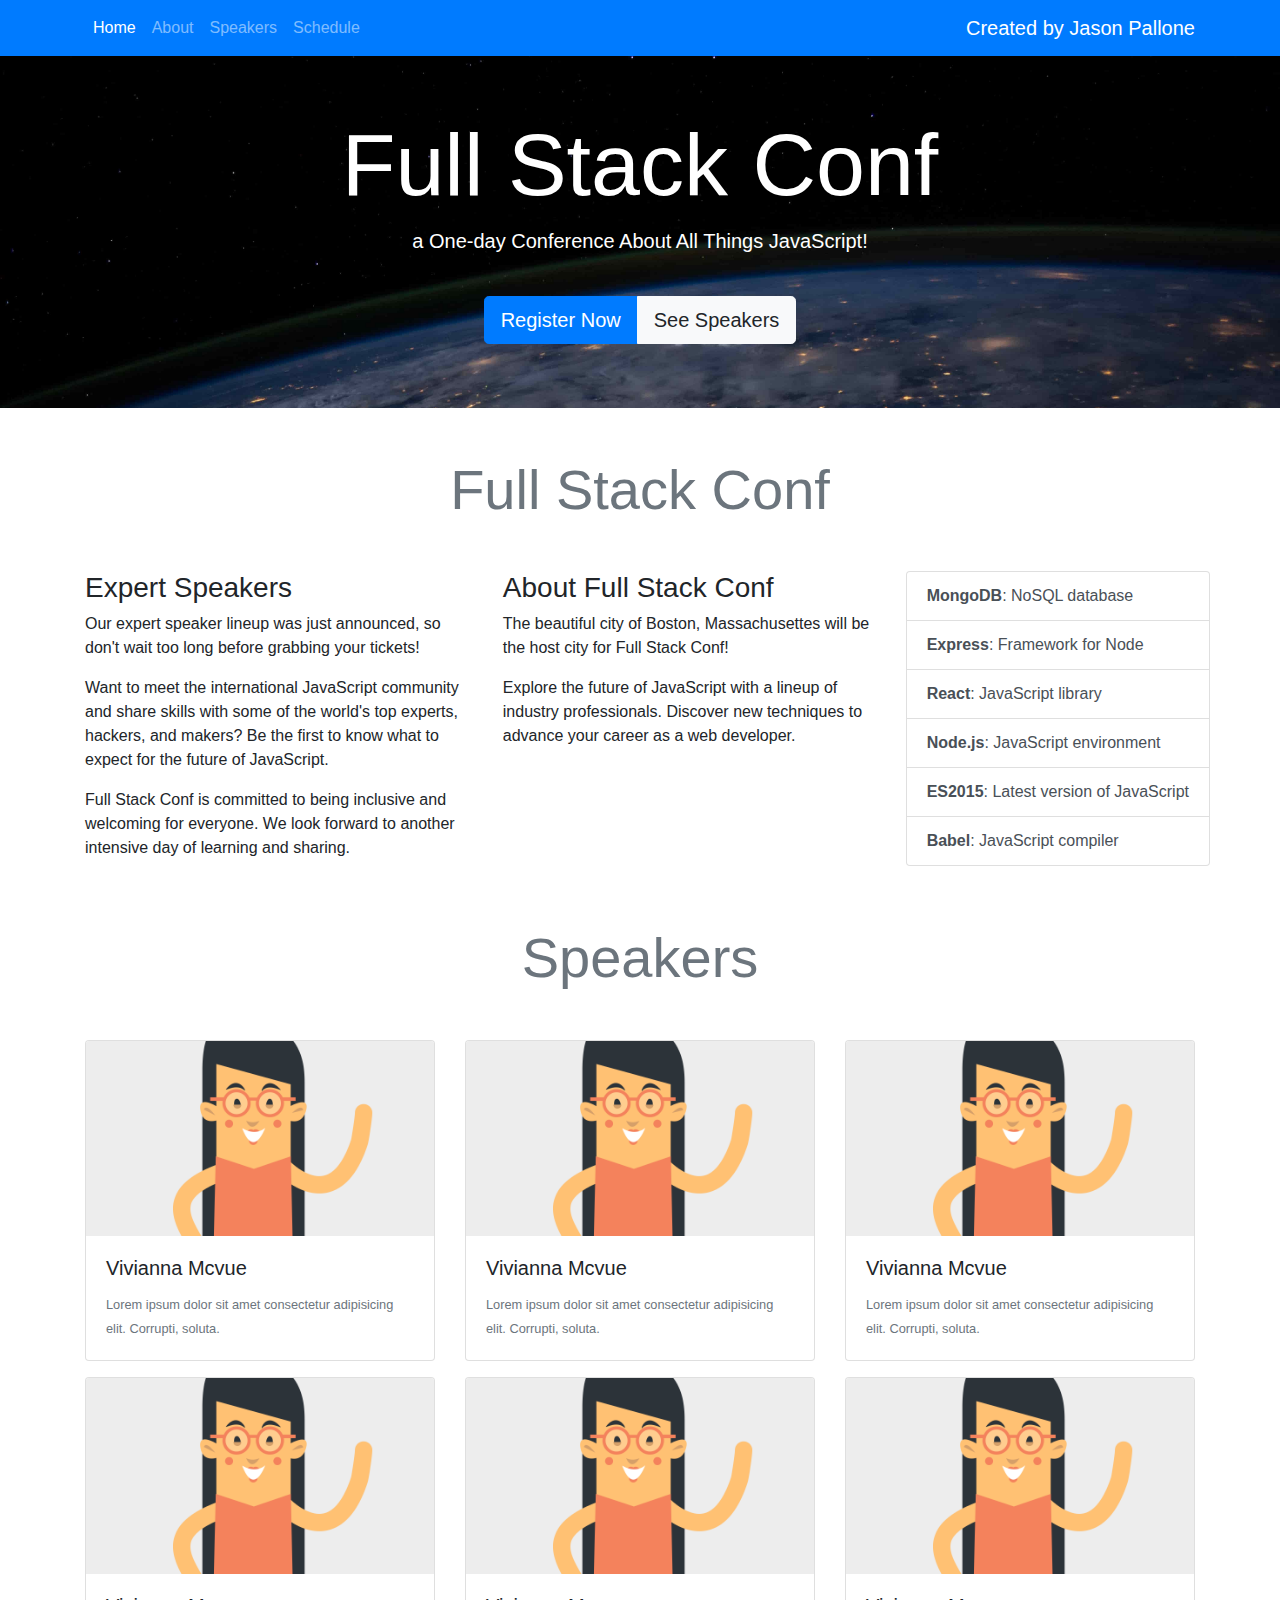
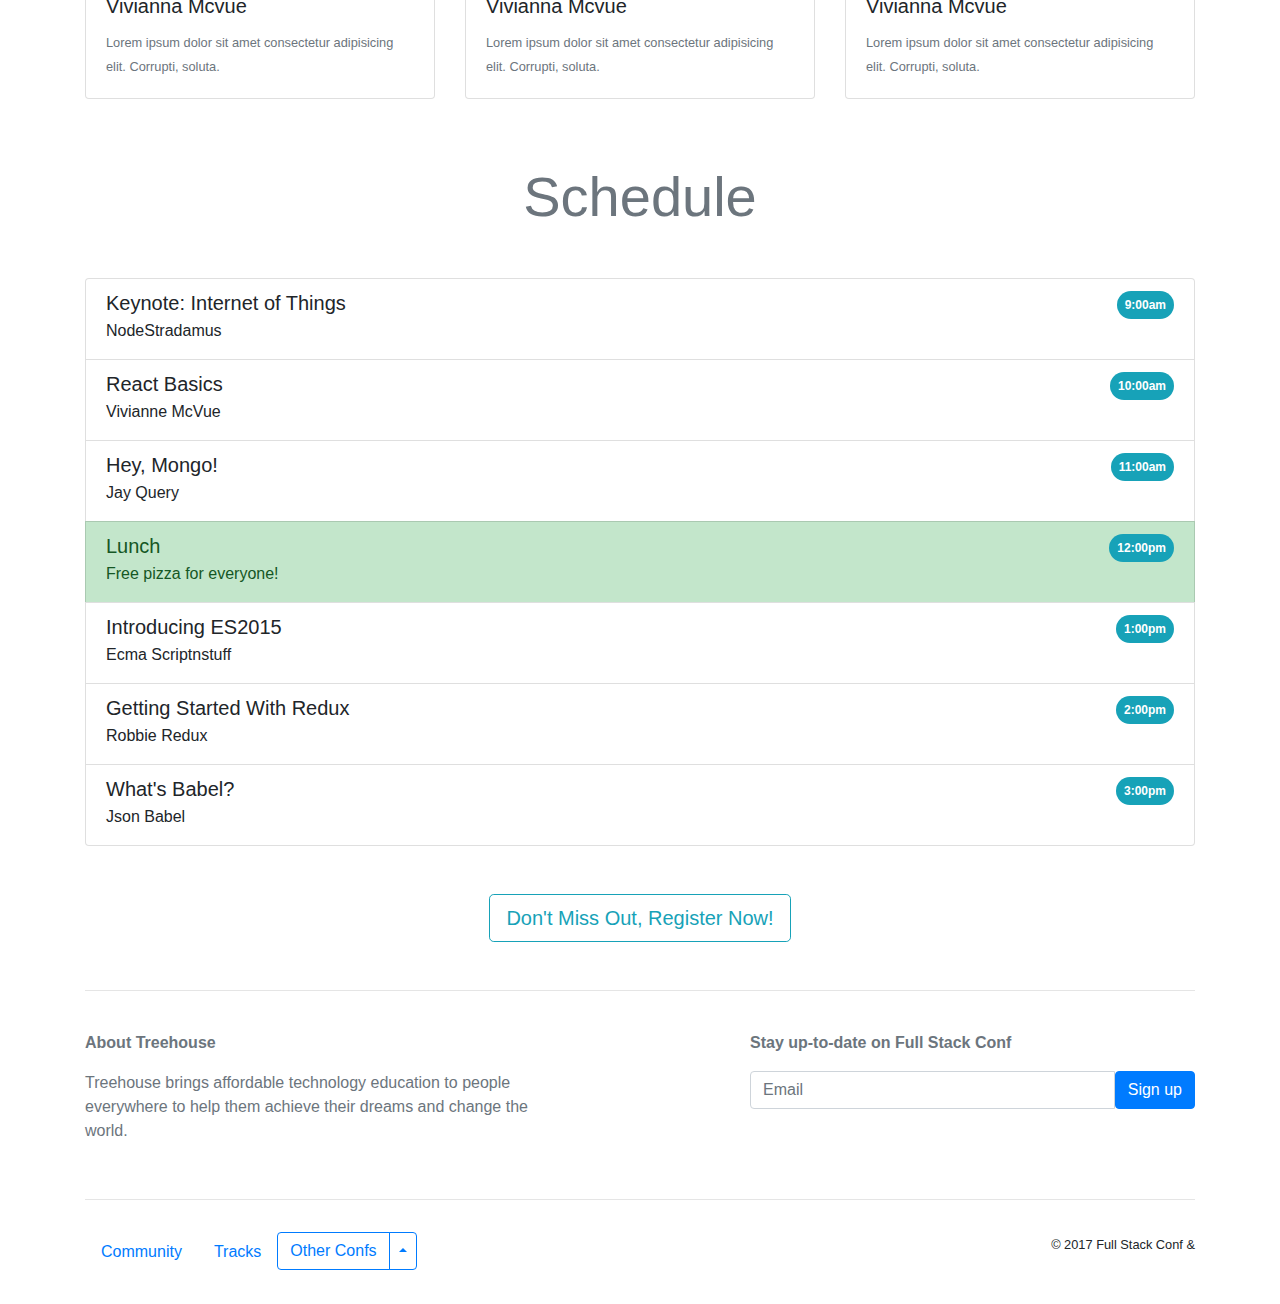
<file: index.html>
<!doctype html>
<html lang="en">
  <head>
    <!-- Required meta tags -->
    <meta charset="utf-8">
    <meta name="viewport" content="width=device-width, initial-scale=1, shrink-to-fit=no">

    <!-- Bootstrap CSS -->
    <link rel="stylesheet" href="https://stackpath.bootstrapcdn.com/bootstrap/4.3.1/css/bootstrap.min.css" integrity="sha384-ggOyR0iXCbMQv3Xipma34MD+dH/1fQ784/j6cY/iJTQUOhcWr7x9JvoRxT2MZw1T" crossorigin="anonymous">
    <link rel="stylesheet" href="css/main.css">
    <title>Full Stack Conf | Home</title>
  </head>
  <body id="home" data-spy="scroll" data-target=".navbar" data-offset="150">
    <!-- navbar -->
    <nav class="navbar navbar-expand-lg  navbar-dark bg-primary fixed-top">
      <div class="container">
        <a class="navbar-brand order-1 mr-0" href="https://jasonpallone.com" targer="_blank">Created by Jason Pallone</a>
        <button class="navbar-toggler" type="button" data-toggle="collapse" data-target="#navbarNavAltMarkup" aria-controls="navbarNavAltMarkup" aria-expanded="false" aria-label="Toggle navigation">
          <span class="navbar-toggler-icon"></span>
        </button>
        <div class="collapse navbar-collapse" id="navbarNavAltMarkup">
         <div class="navbar-nav">
           <a class="nav-item nav-link" href="#home">Home <span class="sr-only">(current)</span></a>
           <a class="nav-item nav-link" href="#about">About</a>
           <a class="nav-item nav-link" href="#speakers">Speakers</a>
           <a class="nav-item nav-link" href="#schedule" tabindex="-1" aria-disabled="true">Schedule</a>
         </div>
       </div>
     </div>
    </nav>
    <!-- /navbar -->

    <!-- jumbotron -->
    <div class="jumbotron jumbotron-fluid bg-info text-white">
      <div class="container text-sm-center pt-5">
        <h1 class="display-2">Full Stack Conf</h1>
        <p class="lead">a One-day Conference About All Things JavaScript!</p>
        <div class="btn-group mt-4" role="group" aria-label="Callout buttons">
          <button type="button" class="btn btn-primary btn-lg" data-toggle="modal" data-target="#register">Register Now</button>
          <a href="#speakers" class="btn btn-light btn-lg">See Speakers</a>
        </div>
      </div>
    </div>
    <!-- /jumbotron -->

    <h1></h1>
    <div class="container my-3">
      <h1 class="text-center text-muted display-4 my-5">Full Stack Conf</h1>
      <!-- about -->
      <div id="about" class="row">
        <div class="col-lg order-lg-2">
          <h3>About Full Stack Conf</h3>
          <p>The beautiful city of Boston, Massachusettes will be the host city for Full Stack Conf!</p>
          <p>Explore the future of JavaScript with a lineup of industry professionals. Discover new techniques to advance your career as a web developer.</p>
        </div>
        <div class="col-lg order-lg-1">
          <h3>Expert Speakers</h3>
          <p>Our expert speaker lineup was just announced, so don't wait too long before grabbing your tickets!</p>
          <p>Want to meet the international JavaScript community and share skills with some of the world's top experts, hackers, and makers? Be the first to know what to expect for the future of JavaScript.</p>
          <p>Full Stack Conf is committed to being inclusive and welcoming for everyone. We look forward to another intensive day of learning and sharing.</p>
        </div>
        <div class="list-group order-lg-3">
          <a href="#" class="list-group-item list-group-item-action"><strong>MongoDB</strong>: NoSQL database</a>
          <a href="#" class="list-group-item list-group-item-action"><strong>Express</strong>: Framework for Node</a>
          <a href="#" class="list-group-item list-group-item-action"><strong>React</strong>: JavaScript library</a>
          <a href="#" class="list-group-item list-group-item-action"><strong>Node.js</strong>: JavaScript environment</a>
          <a href="#" class="list-group-item list-group-item-action"><strong>ES2015</strong>: Latest version of JavaScript</a>
          <a href="#" class="list-group-item list-group-item-action"><strong>Babel</strong>: JavaScript compiler</a>
        </div>
      </div> <!-- /about -->

      <!-- speakers -->
      <h1 id="speakers" class="display-4 text-center text-muted my-5">Speakers</h1>
      <div class="row">
        <div class="col-md-6 col-lg-4">
          <div class="card mb-3">
            <img src="img/vivianne.png" class="card-img-top" alt="vivianne">
            <div class="card-body">
              <h5 class="card-title">Vivianna Mcvue</h5>
              <p class="card-text">
                <small class="text-muted">Lorem ipsum dolor sit amet consectetur
                 adipisicing elit. Corrupti, soluta.</small>
              </p>
            </div>
          </div>
        </div>
      
        <div class="col-md-6 col-lg-4">
          <div class="card mb-3">
            <img src="img/vivianne.png" class="card-img-top" alt="vivianne">
            <div class="card-body">
              <h5 class="card-title">Vivianna Mcvue</h5>
              <p class="card-text">
                <small class="text-muted">Lorem ipsum dolor sit amet consectetur
                  adipisicing elit. Corrupti, soluta.</small>
              </p>
            </div>
          </div>
        </div>
      
        <div class="col-md-6 col-lg-4">
          <div class="card mb-3">
            <img src="img/vivianne.png" class="card-img-top" alt="vivianne">
            <div class="card-body">
              <h5 class="card-title">Vivianna Mcvue</h5>
              <p class="card-text">
                <small class="text-muted">Lorem ipsum dolor sit amet consectetur
                  adipisicing elit. Corrupti, soluta.</small>
              </p>
            </div>
          </div>
        </div>
      
        <div class="col-md-6 col-lg-4">
          <div class="card mb-3">
            <img src="img/vivianne.png" class="card-img-top" alt="vivianne">
            <div class="card-body">
              <h5 class="card-title">Vivianna Mcvue</h5>
              <p class="card-text">
                <small class="text-muted">Lorem ipsum dolor sit amet consectetur
                  adipisicing elit. Corrupti, soluta.</small>
              </p>
            </div>
          </div>
        </div>
      
        <div class="col-md-6 col-lg-4">
          <div class="card mb-3">
            <img src="img/vivianne.png" class="card-img-top" alt="vivianne">
            <div class="card-body">
              <h5 class="card-title">Vivianna Mcvue</h5>
              <p class="card-text">
                <small class="text-muted">Lorem ipsum dolor sit amet consectetur
                  adipisicing elit. Corrupti, soluta.</small>
              </p>
            </div>
          </div>
        </div>
      
        <div class="col-md-6 col-lg-4">
          <div class="card mb-3">
            <img src="img/vivianne.png" class="card-img-top" alt="vivianne">
            <div class="card-body">
              <h5 class="card-title">Vivianna Mcvue</h5>
              <p class="card-text">
                <small class="text-muted">Lorem ipsum dolor sit amet consectetur
                  adipisicing elit. Corrupti, soluta.</small>
              </p>
            </div>
          </div>
        </div>
      </div><!-- /speakers -->

      <!-- schedule -->
      <h1 id="schedule" class="display-4 text-center text-muted my-5">Schedule</h1>
      <ul class="list-group">
          <li class="list-group-item">
            <div class="d-flex justify-content-between">
              <h5 class="mb-1">Keynote: Internet of Things</h5>
              <span class="badge badge-pill badge-info p-2">9:00am</span>
            </div>
            <p class="mb-1">NodeStradamus</p>
          </li>
          <li class="list-group-item">
            <div class="d-flex justify-content-between">
              <h5 class="mb-1">React Basics</h5>
              <span class="badge badge-pill badge-info p-2">10:00am</span>
            </div>
            <p class="mb-1">Vivianne McVue</p>
          </li>
          <li class="list-group-item">
            <div class="d-flex justify-content-between">
              <h5 class="mb-1">Hey, Mongo!</h5>
              <span class="badge badge-pill badge-info p-2">11:00am</span>
            </div>
            <p class="mb-1">Jay Query</p>
          </li>
          <li class="list-group-item list-group-item-success">
            <div class="d-flex justify-content-between">
              <h5 class="mb-1">Lunch</h5>
              <span class="badge badge-pill badge-info p-2">12:00pm</span>
            </div>
            <p class="mb-1">Free pizza for everyone!</p>
          </li>
          <li class="list-group-item">
            <div class="d-flex justify-content-between">
              <h5 class="mb-1">Introducing ES2015</h5>
              <span class="badge badge-pill badge-info p-2">1:00pm</span>
            </div>
            <p class="mb-1">Ecma Scriptnstuff</p>
          </li> 
          <li class="list-group-item">
            <div class="d-flex justify-content-between">
              <h5 class="mb-1">Getting Started With Redux</h5>
              <span class="badge badge-pill badge-info p-2">2:00pm</span>
            </div>
            <p class="mb-1">Robbie Redux</p>
          </li> 
          <li class="list-group-item">
            <div class="d-flex justify-content-between">
              <h5 class="mb-1">What's Babel?</h5>
              <span class="badge badge-pill badge-info p-2">3:00pm</span>
            </div>
            <p class="mb-1">Json Babel</p>
          </li>        
        </ul><!-- /schedule -->

      <!--callout button-->
      <button type="button" class="btn btn-outline-info btn-lg d-block mx-auto my-5" data-toggle="modal" data-target="#register">
        Don't Miss Out, Register Now!
      </button>
      <!--/callout button-->
      
      <!-- signup form -->
      <hr>
      <div class="row py-4 text-muted">
      <div class="col-md col-xl-5">
        <p><strong>About Treehouse</strong></p>
        <p>Treehouse brings affordable technology education to people everywhere to help them achieve their dreams and change the world.</p>
      </div>
      <div class="col-md col-xl-5 ml-auto">
        <p><strong>Stay up-to-date on Full Stack Conf</strong></p>
        <div class="input-group">
          <input type="text" class="form-control" placeholder="Email">
          <span class="input-group-btn">
            <button class="btn btn-primary" type="button">Sign up</button>
          </span>
        </div>
      </div>
      </div>
      <hr><!-- /signup form -->
      <!-- footer -->
      <div class="row py-3">
        <div class="col-md-7"> 
          <ul class="nav">
            <li class="nav-item">
              <a class="nav-link" href="#">Community</a>
            </li>
            <li class="nav-item">
              <a class="nav-link" href="#">Tracks</a>
            </li>
            <li class="nav-item">
              <div class="btn-group dropup">
                <button type="button" class="btn btn-outline-primary">Other Confs</button>
                <button type="button" class="btn btn-outline-primary dropdown-toggle dropdown-toggle-split" data-toggle="dropdown" aria-haspopup="true" aria-expanded="false">
                  <span class="sr-only">Toggle Dropdown</span>
                </button>
                <div class="dropdown-menu">
                  <a class="dropdown-item" href="#">CSS Conf</a>
                  <a class="dropdown-item" href="#">Python Conf</a>
                  <a class="dropdown-item" href="#">Java Conf</a>
                  <a class="dropdown-item" href="#">Swift Conf</a>
                </div>
              </div>
            </li>
          </ul>
        </div>
        <div class="col-md text-md-right">
          <small>&copy; 2017 Full Stack Conf &amp;</small>
        </div>
      </div>
      <!-- /footer -->
    </div> <!-- /container  -->

    <!--=====================================
     FORM MODAL
    =====================================-->
    <!-- modal -->
    <div class="modal fade" id="register" tabindex="-1" role="dialog" aria-labelledby="register form" aria-hidden="true">
      <div class="modal-dialog" role="document">
        <div class="modal-content">
          <div class="modal-header bg-primary text-white">
            <h5 class="modal-title" id="exampleModalLabel">Register For Full Stack Conf</h5>
            <button type="button" class="close" data-dismiss="modal" aria-label="Close">
              <span aria-hidden="true">&times;</span>
            </button>
          </div>
          <div class="modal-body">
          <!-- registration form -->
            <h5>Basic Info</h5>
            <div class="alert alert-warning alert-dismissible fade show" role="alert">
              <strong>Hurry!</strong> Early bird registration ends in two days.
              <button type="button" class="close" data-dismiss="alert" aria-label="Close">
                <span aria-hidden="true">&times;</span>
              </button>
            </div>
            <form>
              <div class="form-group">
                <label for="name">Name</label>
                <input type="text" class="form-control" id="name">
              </div>
              <div class="form-group">
                <label for="email">Email</label>
                <input type="email" class="form-control" id="email">
              </div>
              <div class="form-group">
                <label for="role">Job Role:</label>
                <select class="form-control custom-select" id="role">
                  <option value="full stack js developer">Full Stack JavaScript Developer</option>
                  <option value="front end developer">Front End Developer</option>
                  <option value="back end developer">Back End Developer</option>
                  <option value="designer">Designer</option>
                  <option value="student">Student</option> 
                </select>
              </div>

              <hr class="my-4">
              <h5 class="mb-4">Which Topics Interest You Most?</h5>

              <div class="form-check">
                <div class="custom-control custom-checkbox">
                  <input type="checkbox" class="custom-control-input" id="customCheck1">
                  <label class="custom-control-label" for="customCheck1">JavaSciprt Frameworks</label>
                </div>
              </div>
              <div class="form-check">
                <div class="custom-control custom-checkbox">
                  <input type="checkbox" class="custom-control-input" id="customCheck1">
                  <label class="custom-control-label" for="customCheck1">JavaSciprt Libaries</label>
                </div>
              </div>
              <div class="form-check">
                <div class="custom-control custom-checkbox">
                  <input type="checkbox" class="custom-control-input" id="customCheck1">
                  <label class="custom-control-label" for="customCheck1">Node.js</label>
                </div>
              </div>

              <hr class="mb-4">
              <h5 class="mb-4">Payment Info</h5>

              <div class="form-row">
                <div class="col-lg-6 form-group">
                  <label for="cc-num">Card Number:</label>
                  <input class="form-control" id="cc-num" type="text">
                </div>
              
                <div class="col-lg form-group">
                  <label for="zip">Zip Code:</label>
                  <input class="form-control" id="zip" type="text">
                </div>
              
                <div class="col-lg form-group">
                  <label for="cvv">CVV:</label>
                  <input class="form-control" id="cvv" type="text">
                </div>
              </div>

              <div class="form-row">
                <label class="col-lg-12">Expiration date:</label>

                <div class="form-group col-lg-8">
                  <select class="custom-select form-control" id="exp-month">
                    <option value="1">1 - January</option>
                    <option value="2">2 - February</option>
                    <option value="3">3 - March</option>
                    <option value="4">4 - April</option>
                    <option value="5">5 - May</option>
                    <option value="6">6 - June</option>
                    <option value="7">7 - July</option>
                    <option value="8">8 - August</option>
                    <option value="9">9 - September</option>
                    <option value="10">10 - October</option>
                    <option value="11">11 - November</option> 
                    <option value="12">12 - December</option>
                  </select> 
                </div>

                <div class="form-group col-lg">
                  <select class="custom-select form-control" id="exp-year">
                    <option value="2016">2016</option>
                    <option value="2017">2017</option>
                    <option value="2018">2018</option>
                    <option value="2019">2019</option>
                    <option value="2020">2020</option>
                  </select>  
                </div>
              </div>

              <hr class="mb-4">
              <button type="submit" class="btn btn-primary btn-lg">Register</button>
            </form>

          <!-- /registration form -->
          </div>
        </div>
      </div>
    </div> <!-- /modal -->

    <!-- Optional JavaScript -->
    <!-- jQuery first, then Popper.js, then Bootstrap JS -->
    <script src="https://code.jquery.com/jquery-3.3.1.slim.min.js" integrity="sha384-q8i/X+965DzO0rT7abK41JStQIAqVgRVzpbzo5smXKp4YfRvH+8abtTE1Pi6jizo" crossorigin="anonymous"></script>
    <script src="https://cdnjs.cloudflare.com/ajax/libs/popper.js/1.14.7/umd/popper.min.js" integrity="sha384-UO2eT0CpHqdSJQ6hJty5KVphtPhzWj9WO1clHTMGa3JDZwrnQq4sF86dIHNDz0W1" crossorigin="anonymous"></script>
    <script src="https://stackpath.bootstrapcdn.com/bootstrap/4.3.1/js/bootstrap.min.js" integrity="sha384-JjSmVgyd0p3pXB1rRibZUAYoIIy6OrQ6VrjIEaFf/nJGzIxFDsf4x0xIM+B07jRM" crossorigin="anonymous"></script>
  </body>
</html>
</file>
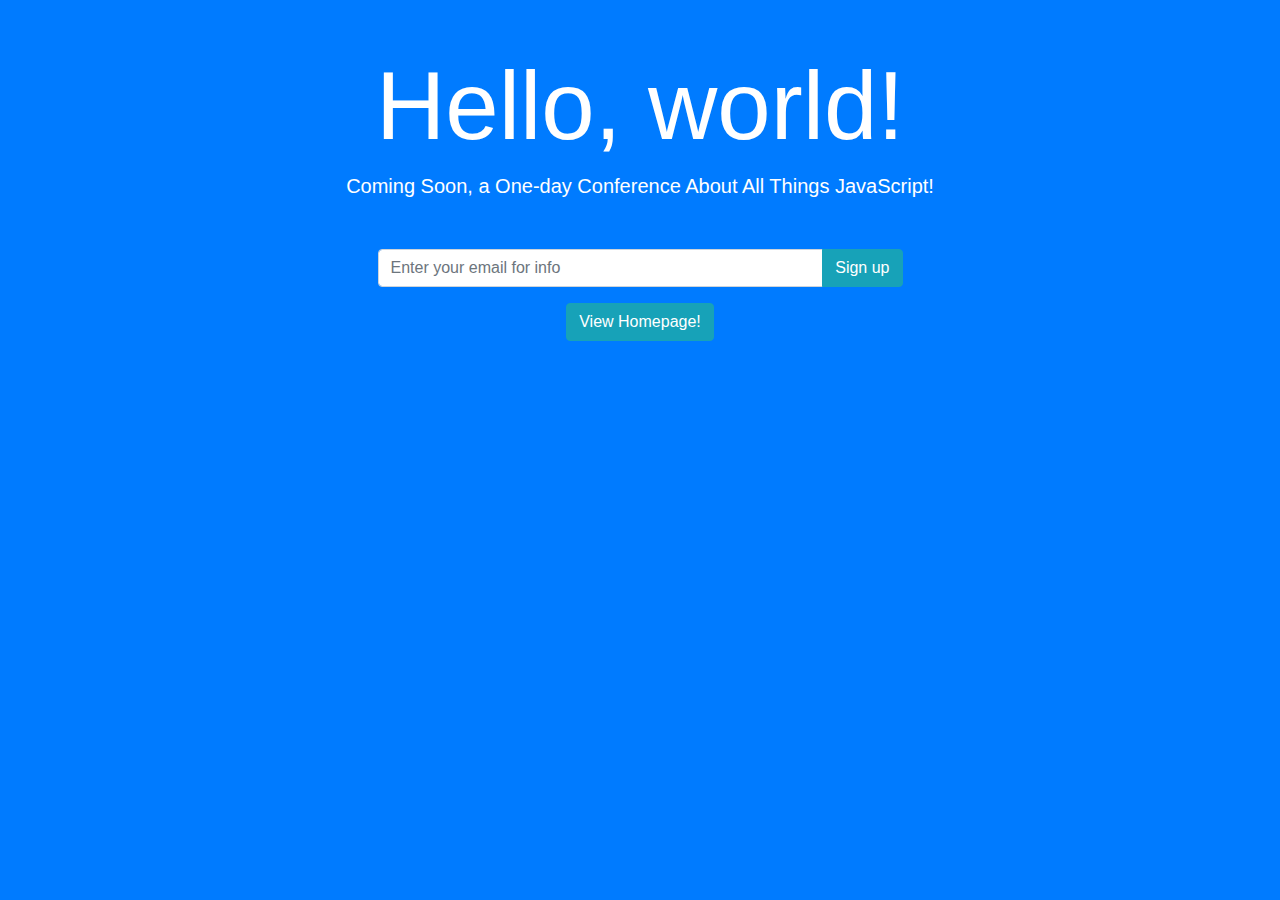
<file: home.html>
<!doctype html>
<html lang="en">
  <head>
    <meta charset="utf-8">
    <meta name="viewport" content="width=device-width, initial-scale=1, shrink-to-fit=no">
    <!-- Bootstrap CSS -->
    <link rel="stylesheet" href="https://stackpath.bootstrapcdn.com/bootstrap/4.3.1/css/bootstrap.min.css" integrity="sha384-ggOyR0iXCbMQv3Xipma34MD+dH/1fQ784/j6cY/iJTQUOhcWr7x9JvoRxT2MZw1T" crossorigin="anonymous">
    <title>Full Stack Conf</title>
  </head>
  
  <body class="bg-primary text-white">
    <div class="container text-center">
      <h1 class="display-1 mt-5">Hello, world!</h1>
      <p class="lead mb-5">Coming Soon, a One-day Conference About All Things JavaScript!</p>

      <div class="col-lg-6 mx-auto">
        <div class="input-group mb-3">
          <input type="text" class="form-control" placeholder="Enter your email for info" aria-label="Recipient's username" aria-describedby="button-addon2">
          <div class="input-group-append">
            <button class="btn btn-info" type="button" id="button-addon2">Sign up</button>
          </div>
        </div>
      </div>
      <a href="index.html" class="btn btn-info" type="button" id="button-addon2">View Homepage!</a>
    </div>
  </body>
</html>
</file>
<file: css/main.css>
.jumbotron {
    background: url('../img/nasa-Q1p7bh3SHj8-unsplash.jpg') no-repeat;
    background-size: cover;
}
</file>
